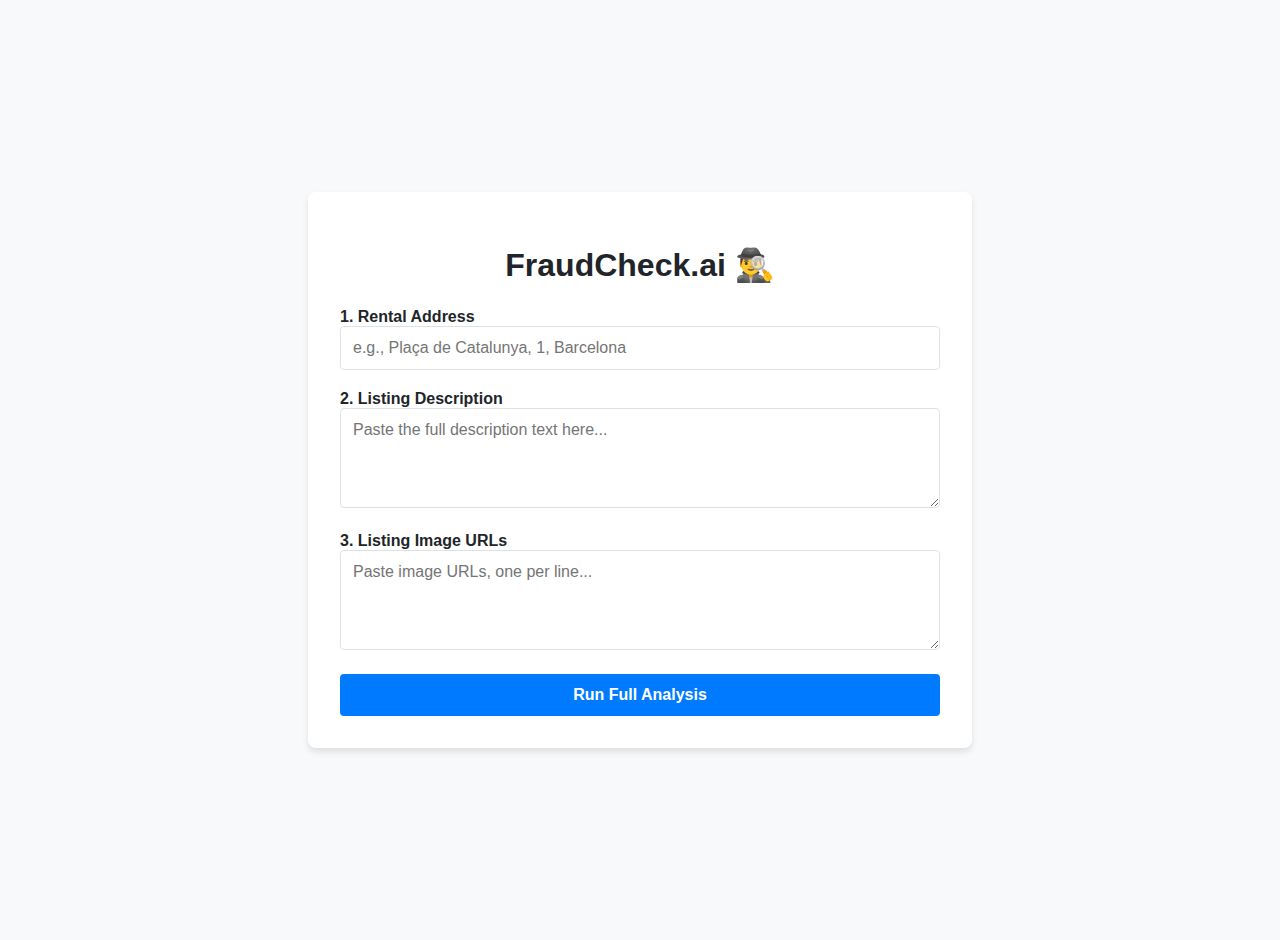
<file: front/index.html>
<!DOCTYPE html>
<html lang="en">
<head>
    <meta charset="UTF-8">
    <meta name="viewport" content="width=device-width, initial-scale=1.0">
    <title>FraudCheck.ai</title>
    <style>
        :root {
            --primary-color: #007bff;
            --secondary-color: #6c757d;
            --background-color: #f8f9fa;
            --text-color: #212529;
            --border-color: #dee2e6;
            --card-bg: #ffffff;
        }
        body {
            font-family: -apple-system, BlinkMacSystemFont, "Segoe UI", Roboto, "Helvetica Neue", Arial, sans-serif;
            background-color: var(--background-color);
            color: var(--text-color);
            display: flex;
            justify-content: center;
            align-items: center;
            min-height: 100vh;
            margin: 0;
            padding: 20px;
        }
        main {
            width: 100%;
            max-width: 600px;
            background-color: var(--card-bg);
            border-radius: 8px;
            padding: 2rem;
            box-shadow: 0 4px 6px rgba(0,0,0,0.1);
        }
        h1 {
            text-align: center;
            color: var(--text-color);
            margin-bottom: 1.5rem;
        }
        form {
            display: flex;
            flex-direction: column;
            gap: 1.25rem; /* Increased gap */
        }
        label {
            font-weight: 600;
        }
        input[type="text"], textarea {
            width: 100%;
            padding: 0.75rem;
            border: 1px solid var(--border-color);
            border-radius: 4px;
            font-size: 1rem;
            box-sizing: border-box;
            font-family: inherit;
        }
        textarea {
            resize: vertical;
            min-height: 100px;
        }
        button {
            padding: 0.75rem;
            background-color: var(--primary-color);
            color: white;
            border: none;
            border-radius: 4px;
            font-size: 1rem;
            font-weight: 600;
            cursor: pointer;
            transition: background-color 0.2s;
        }
        button:hover {
            background-color: #0056b3;
        }
        #results-container {
            margin-top: 2rem;
        }
        #status {
            font-weight: 600;
            color: var(--secondary-color);
            text-align: center;
            padding: 1rem;
            border: 1px dashed var(--border-color);
            border-radius: 4px;
        }
        details {
            margin-top: 1rem;
        }
        pre {
            background-color: #e9ecef;
            padding: 1rem;
            border-radius: 4px;
            white-space: pre-wrap;
            word-wrap: break-word;
        }
    </style>
</head>
<body>

    <main>
        <h1>FraudCheck.ai 🕵️‍♂️</h1>
        <form id="check-form">
            <div>
                <label for="address-input">1. Rental Address</label>
                <input type="text" id="address-input" placeholder="e.g., Plaça de Catalunya, 1, Barcelona" required>
            </div>
            <div>
                <label for="description-input">2. Listing Description</label>
                <textarea id="description-input" placeholder="Paste the full description text here..."></textarea>
            </div>
            <div>
                <label for="image-urls-input">3. Listing Image URLs</label>
                <textarea id="image-urls-input" placeholder="Paste image URLs, one per line..."></textarea>
            </div>
            <button type="button" id="submit-btn">Run Full Analysis</button>
        </form>

        <div id="results-container" style="display: none;">
            <p id="status">Waiting for submission...</p>
            <div id="results-display" style="display: none;">
                </div>
            <details>
                <summary>Show Raw JSON Data</summary>
                <pre><code id="result-json"></code></pre>
            </details>
        </div>
    </main>

    <script>
        const addressInput = document.getElementById('address-input');
        // NEW: Get references to the new textareas
        const descriptionInput = document.getElementById('description-input');
        const imageUrlsInput = document.getElementById('image-urls-input');
        
        const resultsContainer = document.getElementById('results-container');
        const statusElement = document.getElementById('status');
        const resultJsonElement = document.getElementById('result-json');
        
        let pollingInterval;
        const API_BASE_URL = 'http://127.0.0.1:8000';

        const pollForResult = (jobId) => {
            statusElement.textContent = `Checking... (Job ID: ${jobId})`;

            pollingInterval = setInterval(async () => {
                try {
                    const response = await fetch(`${API_BASE_URL}/api/v1/checks/${jobId}`);
                    if (!response.ok) throw new Error(`HTTP error! status: ${response.status}`);
                    
                    const data = await response.json();
                    statusElement.textContent = `Status: ${data.status}`;

                    if (data.status === 'COMPLETED' || data.status === 'FAILED') {
                        clearInterval(pollingInterval);
                        resultJsonElement.textContent = JSON.stringify(data.result, null, 2);
                        // We will add a better display function later
                    }
                } catch (error) {
                    console.error('Polling error:', error);
                    statusElement.textContent = 'Error polling for result.';
                    clearInterval(pollingInterval);
                }
            }, 3000);
        };

        document.getElementById('submit-btn').addEventListener('click', async (e) => {
            if (pollingInterval) clearInterval(pollingInterval);

            // Get values from all inputs
            const address = addressInput.value;
            const description = descriptionInput.value;
            // Split the image URLs text into an array, and filter out any empty lines
            const imageUrls = imageUrlsInput.value.split('\n').filter(url => url.trim() !== '');

            if (!address) {
                alert('Please provide an address.');
                return;
            }

            statusElement.textContent = 'Submitting for analysis...';
            resultJsonElement.textContent = '';
            resultsContainer.style.display = 'block';

            // Create the payload object with all the data
            const payload = {
                address: address,
                description: description,
                image_urls: imageUrls
            };

            try {
                const response = await fetch(`${API_BASE_URL}/api/v1/checks`, {
                    method: 'POST',
                    headers: { 'Content-Type': 'application/json' },
                    body: JSON.stringify(payload)
                });

                if (!response.ok) throw new Error(`HTTP error! status: ${response.status}`);
                
                const data = await response.json();
                pollForResult(data.job_id);

            } catch (error) {
                console.error('Submission error:', error);
                statusElement.textContent = 'Failed to submit check.';
            }
        });
    </script>
</body>
</html>
</file>
